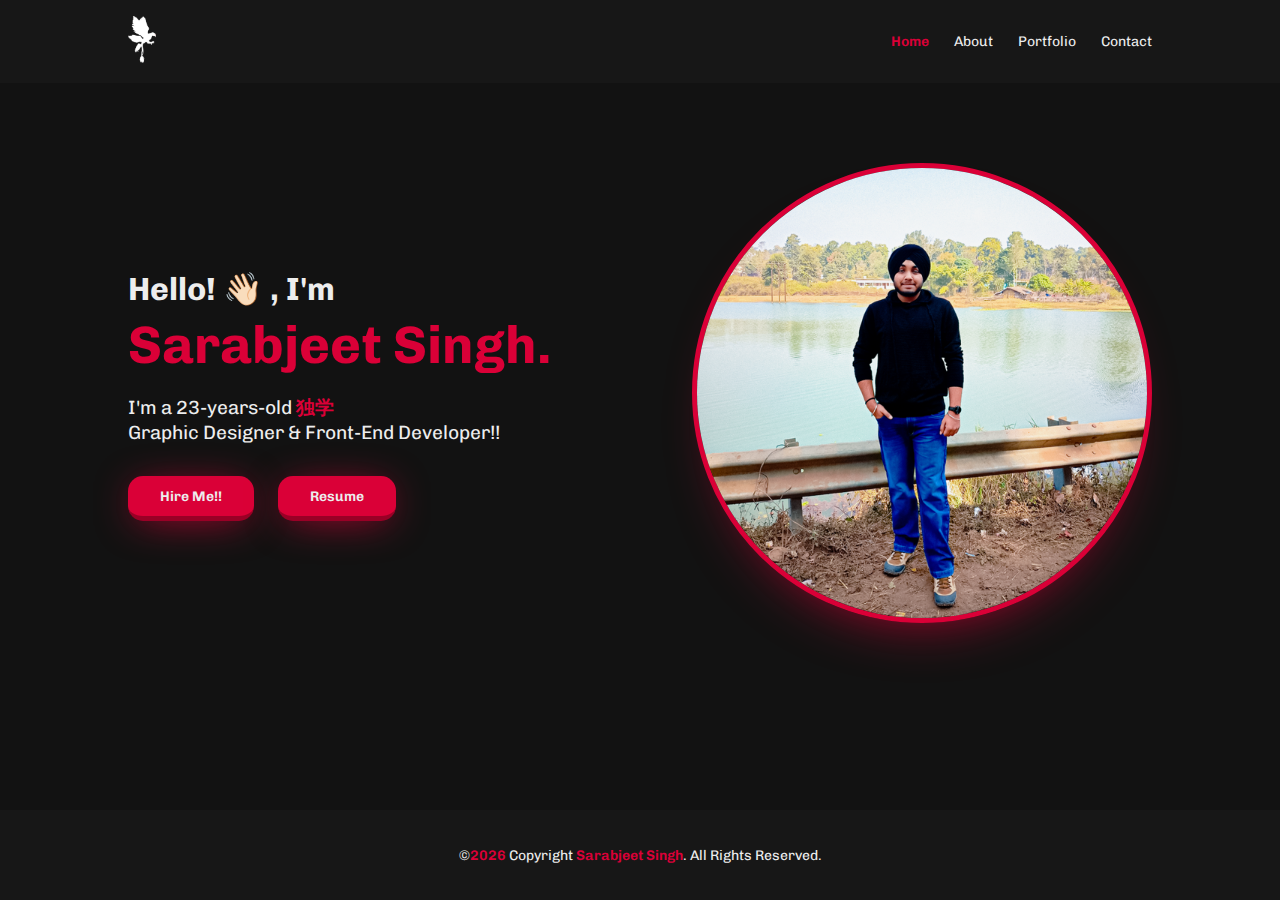
<file: index.html>
<!DOCTYPE html>
<html lang="en">

<head>
    <meta charset="utf-8" />
    <meta name="viewport" content="width=device-width, initial-scale=1" />
    <link href="https://cdn.jsdelivr.net/npm/bootstrap@5.2.0-beta1/dist/css/bootstrap.min.css" rel="stylesheet"
        integrity="sha384-0evHe/X+R7YkIZDRvuzKMRqM+OrBnVFBL6DOitfPri4tjfHxaWutUpFmBp4vmVor" crossorigin="anonymous" />

    <!-- Fontawesome Pro Link -->
    <link rel="stylesheet" href="https://site-assets.fontawesome.com/releases/v6.1.1/css/all.css" />
        <link rel="icon" type="image/x-icon" href="./images/favicon.ico">


    <!-- CSS Link -->
    <link rel="stylesheet" href="./css/style.css" />
    <link rel="stylesheet" href="./css/animation.css" />
    <title>Sarabjeet Portfolio</title>
</head>

<body>

        <!-- <div id="loader" class="preloader">
            <div class="ls-particles ls-part-1"></div>
            <div class="ls-particles ls-part-2"></div>
            <div class="ls-particles ls-part-3"></div>
            <div class="ls-particles ls-part-4"></div>
            <div class="ls-particles ls-part-5"></div>
            <div class="lightsaber ls-left ls-green"></div>
            <div class="lightsaber ls-right ls-red"></div>
        </div> -->
    <div id="after-loder-show" class="layout-wrapper-custom after-loder-show;" >
    <header class="header">
        <div class="nav_wrapper theme_container">
            <div class="item_left ">
                <div class="logo">
                    <a class="magic-hover magic-hover__square" href="./index.html">
                            <img src="./images/logo white.png" alt="" class="logo_size" />
                    </a>
                </div>
            </div>
            <div class="item_right">
                <div class="mobile_overlay"></div>
                <nav class="navigation_bar">
                    <ul>
                        <li><i class="fa-light fa-xmark close_menu"></i></li>
                        <li><a class="magic-hover magic-hover__square active" href="index.html" >Home</a></li>
                        <li><a class="magic-hover magic-hover__square" href="about.html">About</a></li>
                        <li><a class="magic-hover magic-hover__square" href="portfolio.html">Portfolio</a></li>
                        <li><a class="magic-hover magic-hover__square" href="contact.html">Contact</a></li>
                    </ul>
                    <div class="hamburger">
                        <span></span>
                        <span></span>
                        <span></span>
                    </div>
                </nav>
            </div>
        </div>
    </header>
    <main>
        <section class="main_content">
            <div class="portfolio_wrapper theme_container">
                <div class="portfolio_intro">
                    <p>Hello! <span class="shake d-inline-block">👋🏻</span> , I'm</p>
                    <p>Sarabjeet Singh.</p>
                    <p>
                        I'm a <span class="age"></span>-years-old <span>  独学 </span>
                    </p>
                    <p>Graphic Designer & Front-End Developer!!</p>

                    <div class="intro_buttons">
                        <a class="magic-hover magic-hover__square theme_button" href="mailto:sarabjeetcing@gmail.com" >Hire Me!! <i class="fa-duotone fa-user-tie"></i></a>
                        <a class="magic-hover magic-hover__square theme_button" href="./assets/Sarabjeet_Singh_cv.pdf" download="Sarabjeet_Singh_cv.pdf" >Resume <i
                                class="fa-duotone fa-folder-arrow-down"></i></a>
                    </div>
                </div>
                <div class="portfolio_image">
                    <img src="./images/portfolio_image.png" class="img-fluid" alt="" />
                </div>
            </div>
        </section>
    </main>
    <footer>
        <div class="footer theme_container">
            <p>
                &copy;<span class="year"></span> Copyright <span>Sarabjeet Singh</span>. All
                Rights Reserved.
            </p>
        </div>
    </footer>
</div>
    <script src="https://cdn.jsdelivr.net/npm/bootstrap@5.2.0-beta1/dist/js/bootstrap.bundle.min.js"
        integrity="sha384-pprn3073KE6tl6bjs2QrFaJGz5/SUsLqktiwsUTF55Jfv3qYSDhgCecCxMW52nD2"
        crossorigin="anonymous"></script>
        <script type="text/javascript" src="https://res.cloudinary.com/veseylab/raw/upload/v1636192990/magicmouse/magic_mouse-1.2.1.cdn.min.js"></script>
    <script src="https://code.jquery.com/jquery-3.6.0.min.js"
        integrity="sha256-/xUj+3OJU5yExlq6GSYGSHk7tPXikynS7ogEvDej/m4=" crossorigin="anonymous"></script>

    <script src="./js/mail.js"></script>
    <script src="./js/script.js"></script>
</body>

</html>
</file>
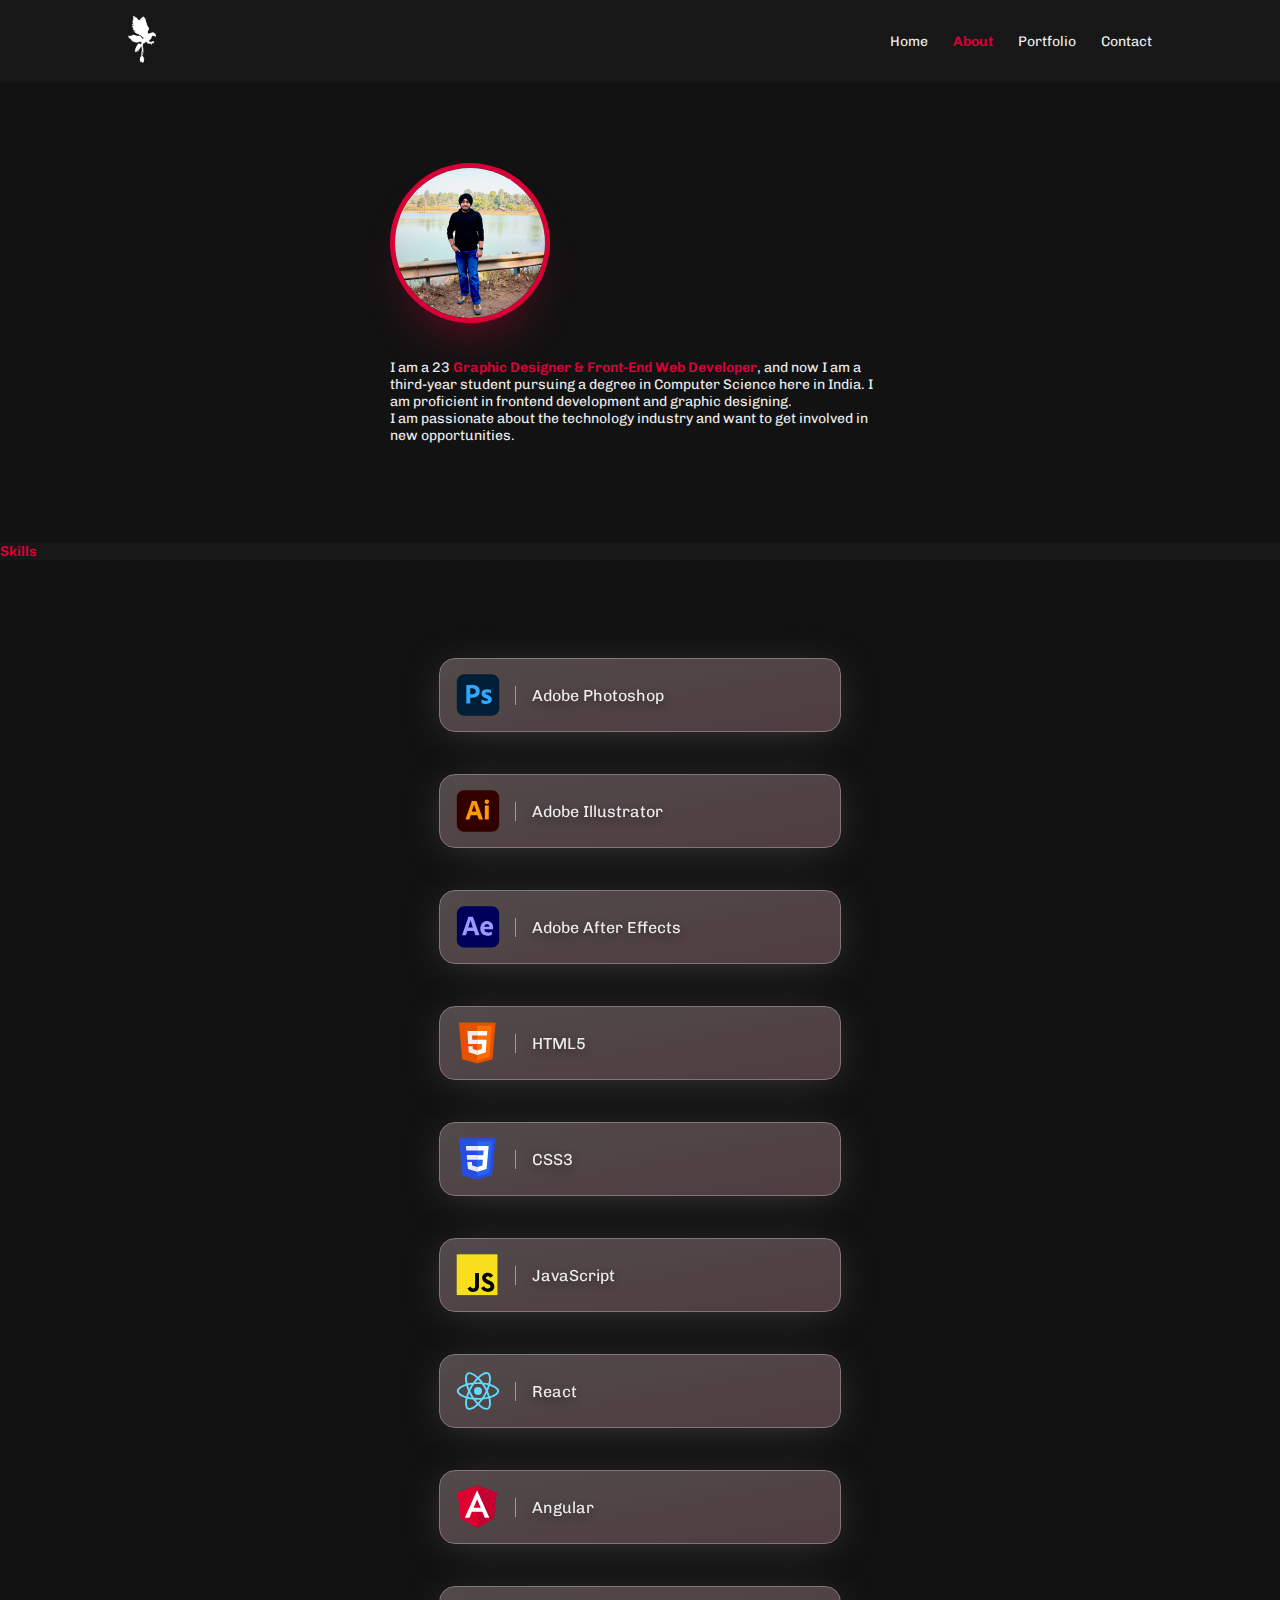
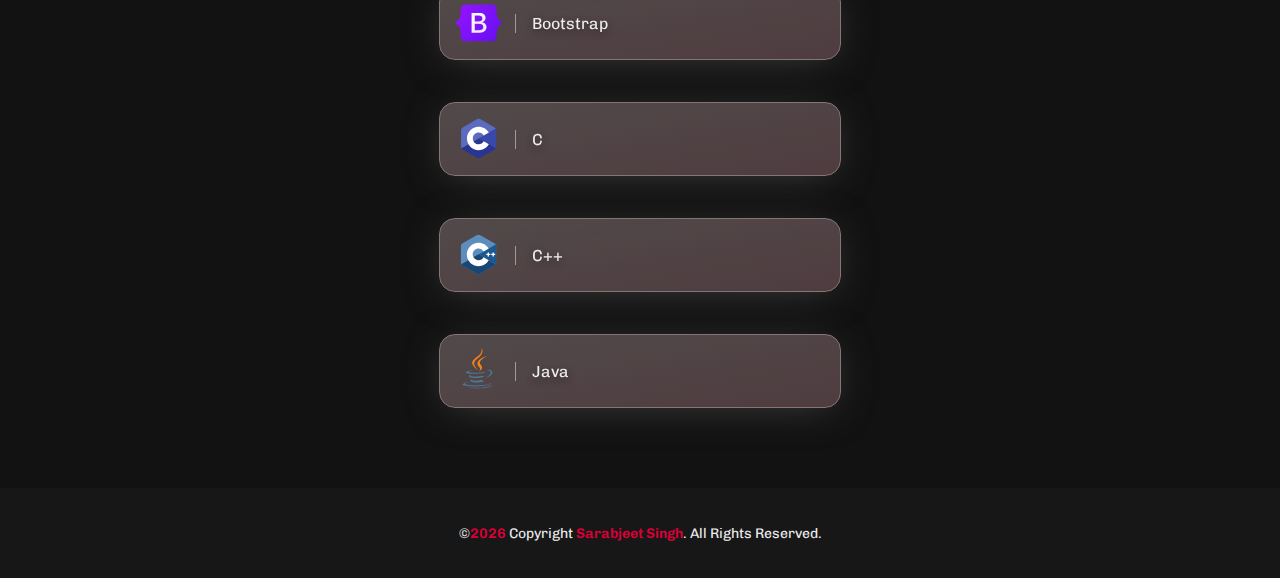
<file: about.html>
<!DOCTYPE html>
<html lang="en">

<head>
    <meta charset="utf-8" />
    <meta name="viewport" content="width=device-width, initial-scale=1" />
    <link href="https://cdn.jsdelivr.net/npm/bootstrap@5.2.0-beta1/dist/css/bootstrap.min.css" rel="stylesheet"
        integrity="sha384-0evHe/X+R7YkIZDRvuzKMRqM+OrBnVFBL6DOitfPri4tjfHxaWutUpFmBp4vmVor" crossorigin="anonymous" />

    <!-- Fontawesome Pro Link -->
    <link rel="stylesheet" href="https://site-assets.fontawesome.com/releases/v6.1.1/css/all.css" />
    <link rel="icon" type="image/x-icon" href="./images/favicon.ico" />

    <!-- CSS Link -->
    <link rel="stylesheet" href="./css/style.css" />
    <link rel="stylesheet" href="./css/animation.css" />
    <title>Sarabjeet Portfolio</title>
</head>

<body>
    <div class="layout-wrapper-custom">
        <header class="header">
            <div class="nav_wrapper theme_container">
                <div class="item_left sml_hide">
                    <div class="logo">
                        <a class="magic-hover magic-hover__square" href="./index.html ">
                            <img src="./images/logo white.png" alt="" class="logo_size" />
                        </a>
                    </div>
                </div>
                <div class="item_right">
                    <div class="mobile_overlay"></div>
                    <nav class="navigation_bar">
                        <ul>
                            <li><i class="fa-light fa-xmark close_menu"></i></li>
                            <li>
                                <a class="magic-hover magic-hover__square" href="index.html">Home</a>
                            </li>
                            <li>
                                <a class="magic-hover magic-hover__square active" href="about.html">About</a>
                            </li>
                            <li>
                                <a class="magic-hover magic-hover__square" href="portfolio.html">Portfolio</a>
                            </li>
                            <li>
                                <a class="magic-hover magic-hover__square" href="contact.html">Contact</a>
                            </li>
                        </ul>
                        <div class="hamburger">
                            <span></span>
                            <span></span>
                            <span></span>
                        </div>
                    </nav>
                </div>
            </div>
        </header>
        <main>
            <section class="main_content">
                <div class="about_wrapper theme_container">
                    <div class="about_content text-center">
                        <div class="about_image">
                            <img src="./images/portfolio_image.png" class="img-fluid" alt="" />
                        </div>
                        <div class="about_text">
                            <p>
                                I am a <span class="age"></span>
                                <span class="text_highlight">Graphic Designer & Front-End Web Developer</span>, and now
                                I am a third-year student pursuing a degree in
                                Computer Science here in India. I am proficient in frontend
                                development and graphic designing.
                            </p>
                            <p class="mt-2">
                                I am passionate about the technology industry and want to get
                                involved in new opportunities.
                            </p>
                        </div>
                    </div>
                </div>
            </section>
            <div class="skill-heading text-center p-3">
                <h4 class="text_highlight">Skills</h4>
            </div>
            <section class="main_content">
                <div class="about_wrapper theme_container skill-icon-set">
                    <div class="skills-main-div hover-move-js  " data-tilt data-tilt-glare data-tilt-max-glare="0.4" data-tilt-reverse="true" data-tilt-scale="1.1">
                        <div class="skill-div-inr">
                            <img src="./images/logo/adobe-photoshop-logo.svg" alt="" class="skill-pic" />
                        </div>
                        <div>
                            <p class="skill-text">Adobe Photoshop</p>
                        </div>
                    </div>
                    <div class="skills-main-div hover-move-js  " data-tilt data-tilt-glare data-tilt-max-glare="0.4" data-tilt-reverse="true" data-tilt-scale="1.1">
                        <div class="skill-div-inr">
                            <img src="./images/logo/adobe-illustrator-icon.svg" alt="" class="skill-pic" />
                        </div>
                        <div>
                            <p class="skill-text">Adobe Illustrator</p>
                        </div>
                    </div>
                    <div class="skills-main-div hover-move-js  " data-tilt data-tilt-glare data-tilt-max-glare="0.4" data-tilt-reverse="true" data-tilt-scale="1.1">
                        <div class="skill-div-inr">
                            <img src="./images/logo/adobe-after-effects-logo.svg" alt="" class="skill-pic" />
                        </div>
                        <div>
                            <p class="skill-text">Adobe After Effects</p>
                        </div>
                    </div>
                    <div class="skills-main-div hover-move-js  " data-tilt data-tilt-glare data-tilt-max-glare="0.4" data-tilt-reverse="true" data-tilt-scale="1.1">
                        <div class="skill-div-inr">
                            <img src="./images/logo/html-five.svg" alt="" class="skill-pic" />
                        </div>
                        <div>
                            <p class="skill-text">HTML5</p>
                        </div>
                    </div>
                    <div class="skills-main-div hover-move-js  " data-tilt data-tilt-glare data-tilt-max-glare="0.4" data-tilt-reverse="true" data-tilt-scale="1.1">
                        <div class="skill-div-inr">
                            <img src="./images/logo/css-three-logo.svg" alt="" class="skill-pic" />
                        </div>
                        <div>
                            <p class="skill-text">CSS3</p>
                        </div>
                    </div>
                    <div class="skills-main-div hover-move-js  " data-tilt data-tilt-glare data-tilt-max-glare="0.4" data-tilt-reverse="true" data-tilt-scale="1.1">
                        <div class="skill-div-inr">
                            <img src="./images/logo/javascript-logo.svg" alt="" class="skill-pic" />
                        </div>
                        <div>
                            <p class="skill-text">JavaScript</p>
                        </div>
                    </div>
                    <div class="skills-main-div hover-move-js  " data-tilt data-tilt-glare data-tilt-max-glare="0.4" data-tilt-reverse="true" data-tilt-scale="1.1">
                        <div class="skill-div-inr">
                            <img src="./images/logo/react-logo.svg" alt="" class="skill-pic" />
                        </div>
                        <div>
                            <p class="skill-text">React</p>
                        </div>
                    </div>
                    <div class="skills-main-div hover-move-js  " data-tilt data-tilt-glare data-tilt-max-glare="0.4" data-tilt-reverse="true" data-tilt-scale="1.1">
                        <div class="skill-div-inr">
                            <img src="./images/logo/angular-logo.svg" alt="" class="skill-pic" />
                        </div>
                        <div>
                            <p class="skill-text">Angular</p>
                        </div>
                    </div>
                    <div class="skills-main-div hover-move-js  " data-tilt data-tilt-glare data-tilt-max-glare="0.4" data-tilt-reverse="true" data-tilt-scale="1.1">
                        <div class="skill-div-inr">
                            <img src="./images/logo/bootstrap_logo.svg" alt="" class="skill-pic" />
                        </div>
                        <div>
                            <p class="skill-text">Bootstrap</p>
                        </div>
                    </div>
                    <div class="skills-main-div hover-move-js  " data-tilt data-tilt-glare data-tilt-max-glare="0.4" data-tilt-reverse="true" data-tilt-scale="1.1">
                        <div class="skill-div-inr">
                            <img src="./images/logo/c-logo.svg" alt="" class="skill-pic" />
                        </div>
                        <div>
                            <p class="skill-text">C</p>
                        </div>
                    </div>
                    <div class="skills-main-div hover-move-js  " data-tilt data-tilt-glare data-tilt-max-glare="0.4" data-tilt-reverse="true" data-tilt-scale="1.1">
                        <div class="skill-div-inr">
                            <img src="./images/logo/cpp.svg" alt="" class="skill-pic" />
                        </div>
                        <div>
                            <p class="skill-text">C++</p>
                        </div>
                    </div>
                    <div class="skills-main-div hover-move-js  " data-tilt data-tilt-glare data-tilt-max-glare="0.4" data-tilt-reverse="true" data-tilt-scale="1.1">
                        <div class="skill-div-inr">
                            <img src="./images/logo/java-logo.svg" alt="" class="skill-pic" />
                        </div>
                        <div>
                            <p class="skill-text">Java</p>
                        </div>
                    </div>
                    
                </div>
            </section>
        </main>
        <footer>
            <div class="footer theme_container">
                <p>
                    &copy;<span class="year"></span> Copyright
                    <span>Sarabjeet Singh</span>. All Rights Reserved.
                </p>
            </div>
        </footer>
    </div>

    <script src="https://cdn.jsdelivr.net/npm/bootstrap@5.2.0-beta1/dist/js/bootstrap.bundle.min.js"
        integrity="sha384-pprn3073KE6tl6bjs2QrFaJGz5/SUsLqktiwsUTF55Jfv3qYSDhgCecCxMW52nD2"
        crossorigin="anonymous"></script>
    <script type="text/javascript"
        src="https://res.cloudinary.com/veseylab/raw/upload/v1636192990/magicmouse/magic_mouse-1.2.1.cdn.min.js"></script>
    <script src="https://code.jquery.com/jquery-3.6.0.min.js"
        integrity="sha256-/xUj+3OJU5yExlq6GSYGSHk7tPXikynS7ogEvDej/m4=" crossorigin="anonymous"></script>

    <script src="./js/mail.js"></script>
    <script src="./js/script.js"></script>
    <script src="./js/hover-move.js"></script>
</body>

</html>
</file>
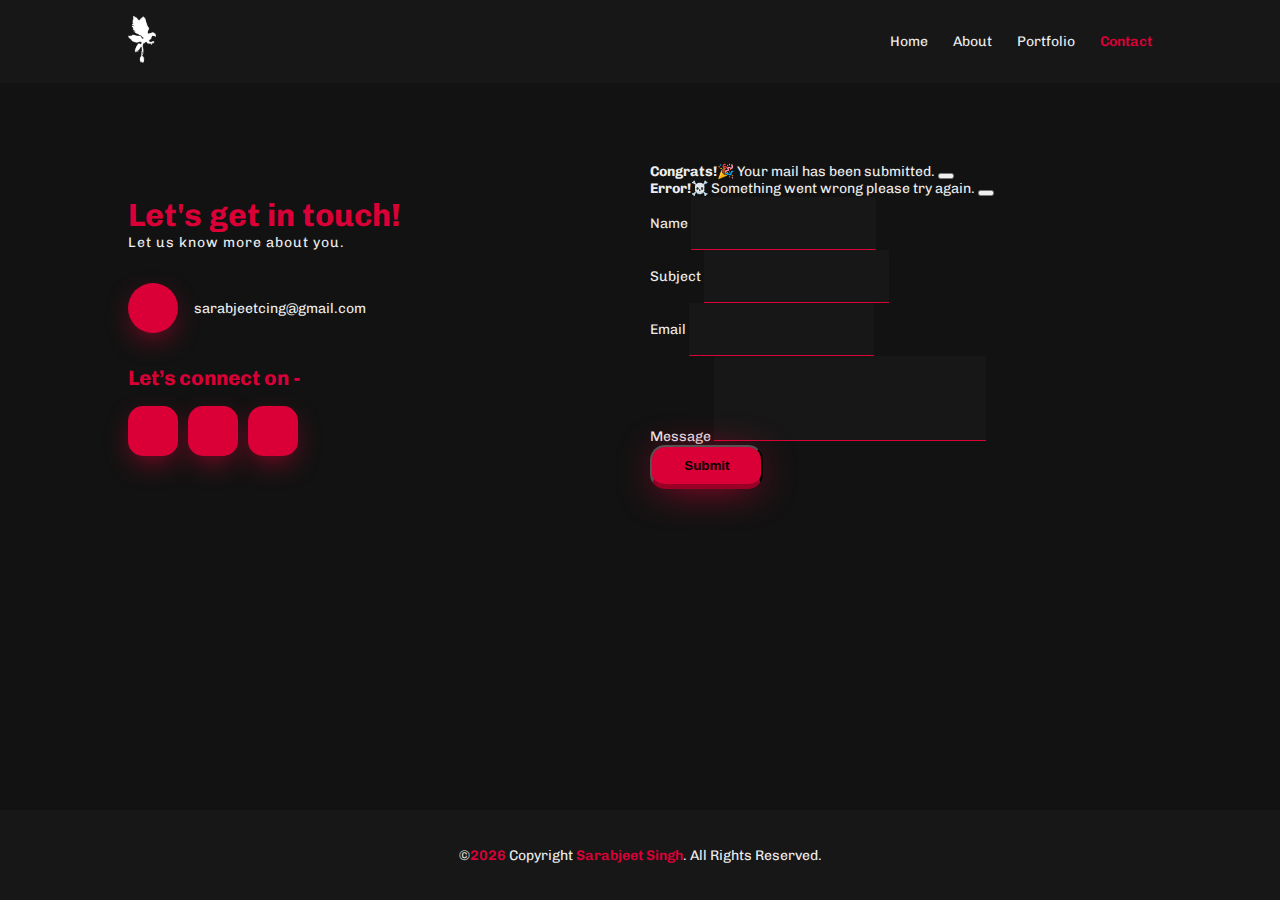
<file: contact.html>
<!doctype html>
<html lang="en">
  <head>
    <meta charset="utf-8">
    <meta name="viewport" content="width=device-width, initial-scale=1">
    <link href="https://cdn.jsdelivr.net/npm/bootstrap@5.2.0-beta1/dist/css/bootstrap.min.css" rel="stylesheet" integrity="sha384-0evHe/X+R7YkIZDRvuzKMRqM+OrBnVFBL6DOitfPri4tjfHxaWutUpFmBp4vmVor" crossorigin="anonymous">

    <!-- Fontawesome Pro Link -->
    <link rel="stylesheet" href="https://site-assets.fontawesome.com/releases/v6.1.1/css/all.css">
    <link rel="icon" type="image/x-icon" href="./images/favicon.ico">


    <!-- CSS Link -->
    <link rel="stylesheet" href="./css/style.css">
    <link rel="stylesheet" href="./css/animation.css">
    <title>Sarabjeet Portfolio</title>
  </head>
  <body>

    <div class="layout-wrapper-custom">
    <header class="header">
        <div class="nav_wrapper theme_container">
            <div class="item_left sml_hide">
                <div class="logo">
                    <a class="magic-hover magic-hover__square" href="/">
                        <img src="./images/logo white.png" alt="" class="logo_size" />
                  </a>
                </div>
            </div>
            <div class="item_right">
                <div class="mobile_overlay"></div>
                <nav class="navigation_bar">
                    <ul>
                        <li><i class="fa-light fa-xmark close_menu"></i></li>
                        <li><a class="magic-hover magic-hover__square" href="index.html">Home</a></li>
                        <li><a class="magic-hover magic-hover__square" href="about.html">About</a></li>
                        <li><a class="magic-hover magic-hover__square" href="portfolio.html">Portfolio</a></li>
                        <li><a class="magic-hover magic-hover__square active" href="contact.html active" >Contact</a></li>
                    </ul>
                    <div class="hamburger">
                        <span></span>
                        <span></span>
                        <span></span>
                    </div>
                </nav>
            </div>
        </div>
    </header>
    <main>
        <section class="main_content">
            <div class="contact_wrapper theme_container">
                <div class="contact_info">
                    <p class="">Let's get in touch!</p>
                    <p class="">Let us know more about you.</p>
                    <div class="contact_list">
                        <div class="contact_icon">
                            <i class="fa-duotone fa-envelope"></i>
                        </div>
                        <div class="contact_data">
                            <a class="magic-hover magic-hover__square" href="mailto:sarabjeetcing@gmail.com">sarabjeetcing@gmail.com</a>
                        </div>
                    </div>
                   
                    <div class="socials">
                        <p class="text-white"> Let’s connect on -</p>
                        <ul>
                            <li>
                                <a class="magic-hover magic-hover__square" href="https://twitter.com/WarClouser" target="_blank"><i class="fa-brands fa-twitter "></i></a>
                            </li>
                            <li>
                                <a class="magic-hover magic-hover__square" href="https://www.instagram.com/warclouser/ " target="_blank"><i class="fa-brands fa-instagram"></i></a>
                            </li>
                            <li>
                                <a class="magic-hover magic-hover__square" href="https://www.linkedin.com/in/sarabjeet-singh-6390b9223" target="_blank"><i class="fa-brands fa-linkedin-in"></i></a>
                            </li>
                        </ul>
                    </div>
                </div>
                <div class="form_content">
                    <!-- <p class="text-center">Just say Hello!!<span class="shake d-inline-block">👋🏻</span></p> -->
                    <div class="alert alert-success alert-dismissible fade d-none mailSent" role="alert">
                        <strong>Congrats!🎉</strong> Your mail has been submitted.
                        <button type="button" class="btn-close" data-bs-dismiss="alert" aria-label="Close"></button>
                      </div>
                    <div class="alert alert-alert alert-dismissible fade d-none mailErr" role="alert">
                        <strong>Error!☠️</strong> Something went wrong please try again.
                        <button type="button" class="btn-close" data-bs-dismiss="alert" aria-label="Close"></button>
                      </div>
                    <form action="" onsubmit="sendEmail(); reset(); return false;" method="post">
                        <div class="row">
                            <div class="col-lg-6">
                                <label for="name" class="form-label">Name</label>
                                <input type="text" id="name" name="name" class="form-control">
                            </div>
                            <div class="col-lg-6">
                                <label for="subject" class="form-label">Subject</label>
                                <input type="text" id="subject" name="subject" class="form-control">
                            </div>
                        </div>
                        <div class="row mt-3">
                            <div class="col-lg-12">
                                <label for="email" class="form-label">Email</label>
                                <input type="email" id="email" name="email" class="form-control">
                            </div>
                        </div>
                        <div class="row mt-3">
                            <div class="col-lg-12">
                                <label for="message" class="form-label">Message</label>
                                <textarea name="message" id="message" cols="30" rows="5
                                " class="form-control"></textarea>
                            </div>
                        </div>
                        <input type="submit" name="submit" value="Submit" class="mt-3 theme_button border-0 text-white">
                    </form>
                </div>
            </div>
        </section>
    </main>
    <footer>
        <div class="footer theme_container">
            <p>&copy;<span class="year"></span> Copyright <span>Sarabjeet Singh</span>. All Rights Reserved.</p>
        </div>
    </footer>
</div>

    <script src="https://cdn.jsdelivr.net/npm/bootstrap@5.2.0-beta1/dist/js/bootstrap.bundle.min.js"
        integrity="sha384-pprn3073KE6tl6bjs2QrFaJGz5/SUsLqktiwsUTF55Jfv3qYSDhgCecCxMW52nD2"
        crossorigin="anonymous"></script>
        <script type="text/javascript" src="https://res.cloudinary.com/veseylab/raw/upload/v1636192990/magicmouse/magic_mouse-1.2.1.cdn.min.js"></script>
    <script src="https://code.jquery.com/jquery-3.6.0.min.js"
        integrity="sha256-/xUj+3OJU5yExlq6GSYGSHk7tPXikynS7ogEvDej/m4=" crossorigin="anonymous"></script>

    <script src="./js/mail.js"></script>
    <script src="./js/script.js"></script>
  </body>
</html>
</file>
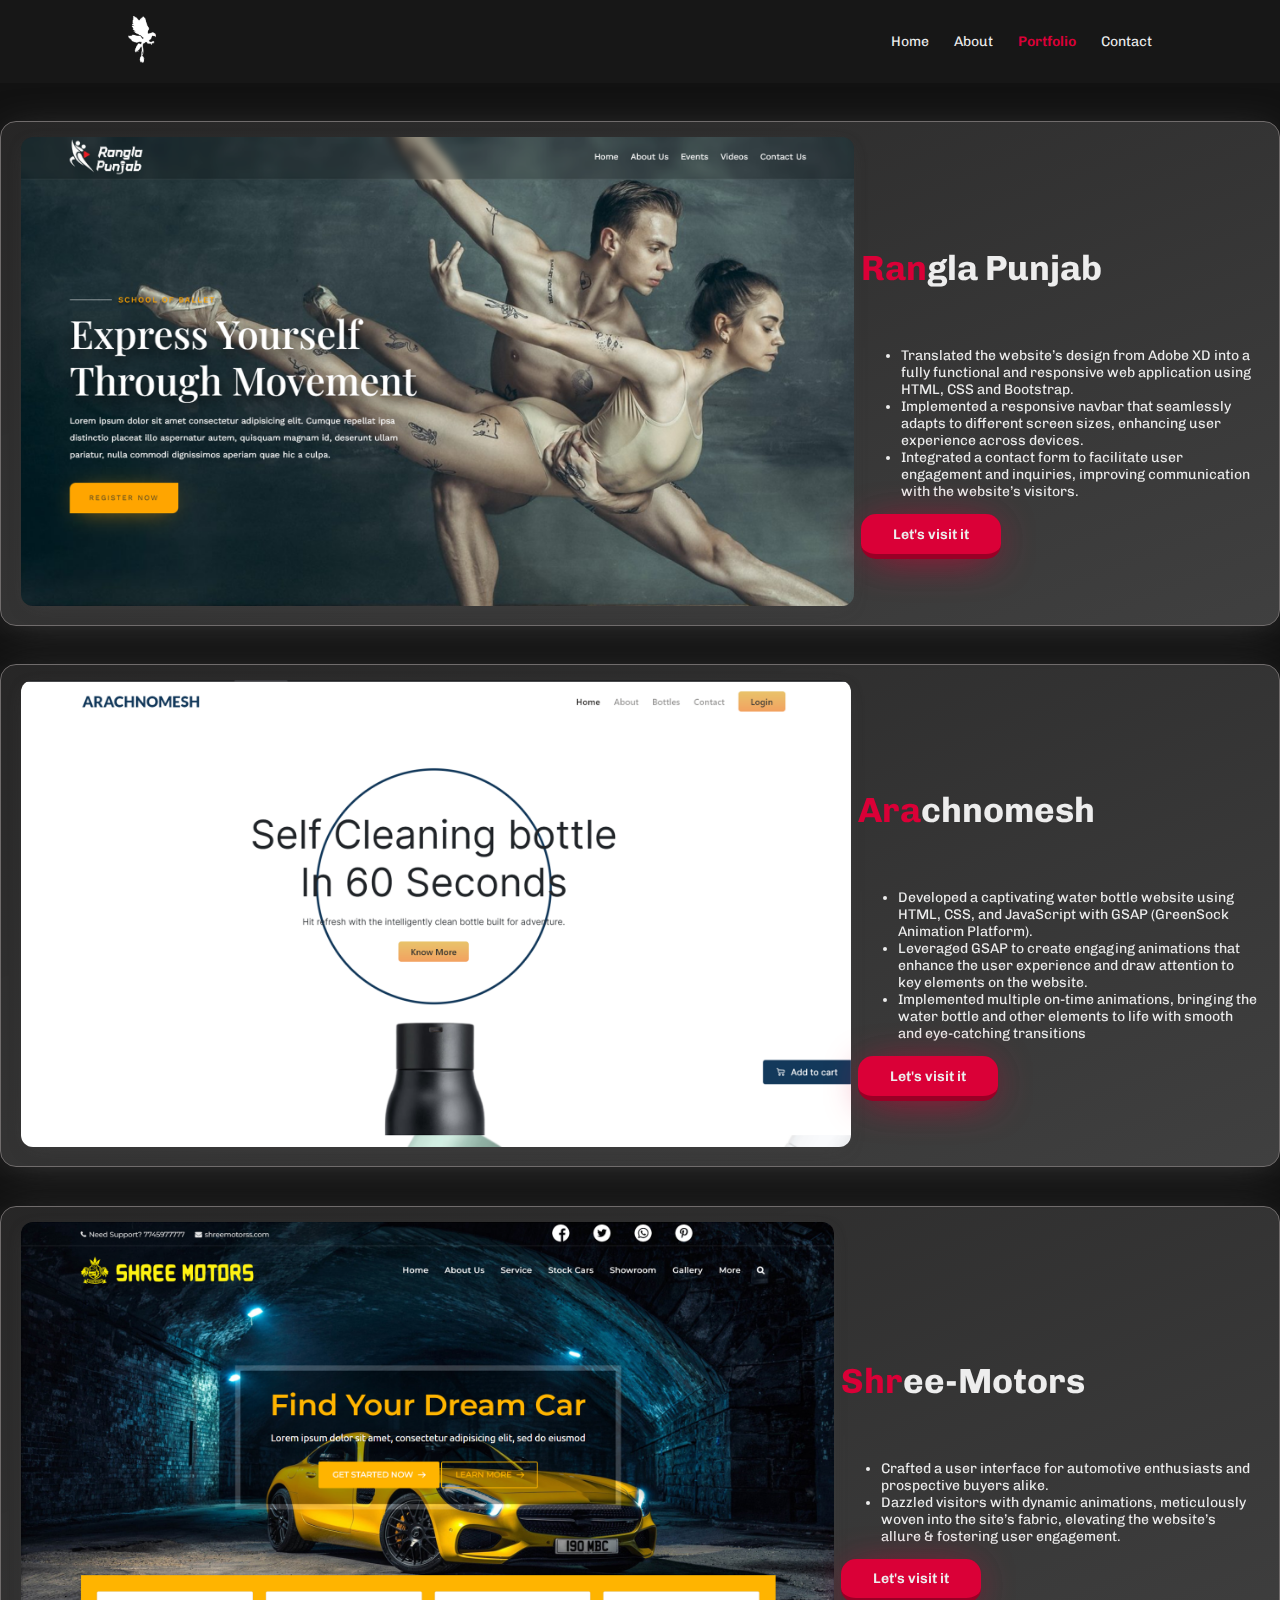
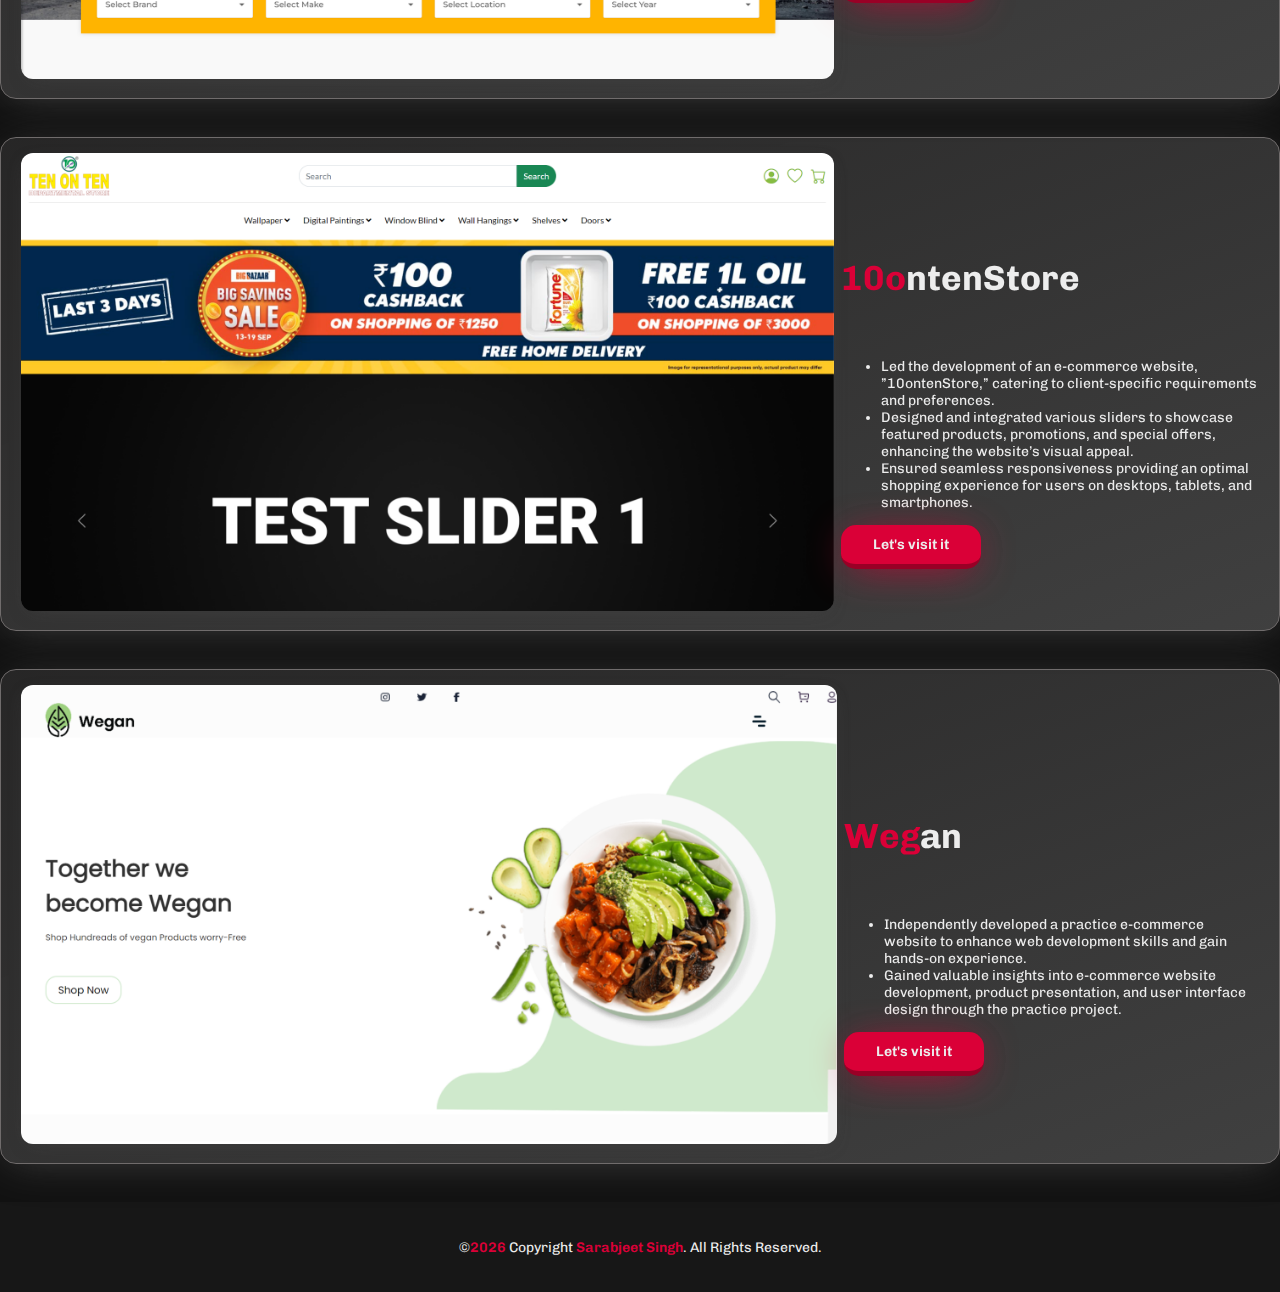
<file: portfolio.html>
<!DOCTYPE html>
<html lang="en">

<head>
    <meta charset="utf-8" />
    <meta name="viewport" content="width=device-width, initial-scale=1" />
    <link href="https://cdn.jsdelivr.net/npm/bootstrap@5.2.0-beta1/dist/css/bootstrap.min.css" rel="stylesheet"
        integrity="sha384-0evHe/X+R7YkIZDRvuzKMRqM+OrBnVFBL6DOitfPri4tjfHxaWutUpFmBp4vmVor" crossorigin="anonymous" />

    <!-- Fontawesome Pro Link -->
    <link rel="stylesheet" href="https://site-assets.fontawesome.com/releases/v6.1.1/css/all.css" />
        <link rel="icon" type="image/x-icon" href="./images/favicon.ico">


    <!-- CSS Link -->
    <link rel="stylesheet" href="./css/style.css" />
    <link rel="stylesheet" href="./css/animation.css" />
    <title>Sarabjeet Portfolio</title>
</head>

<body>

    <div class="layout-wrapper-custom">
        <header class="header">
            <div class="nav_wrapper theme_container">
                <div class="item_left sml_hide">
                    <div class="logo">
                        <a class="magic-hover magic-hover__square" href="./index.html">
                            <img src="./images/logo white.png" alt="" class="logo_size" />
                        </a>
                    </div>
                </div>
                <div class="item_right">
                    <div class="mobile_overlay"></div>
                    <nav class="navigation_bar">
                        <ul>
                            <li><i class="fa-light fa-xmark close_menu"></i></li>
                            <li><a class="magic-hover magic-hover__square" href="index.html">Home</a></li>
                            <li><a class="magic-hover magic-hover__square" href="about.html">About</a></li>
                            <li><a class="magic-hover magic-hover__square active" href="portfolio.html">Portfolio</a>
                            </li>
                            <li><a class="magic-hover magic-hover__square" href="contact.html">Contact</a></li>
                        </ul>
                        <div class="hamburger">
                            <span></span>
                            <span></span>
                            <span></span>
                        </div>
                    </nav>
                </div>
            </div>
        </header>
        <main>
            <div class=" container space mb-md-0 mb-4">
                <div class="row work-main-div">
                    <div class="col-md-4">
                        
                        <!-- <video   class="port-vid vid  video-zoom" id="vidd" src="./video/Rangla_Punjab.mp4" loop muted></video> -->
                        <img src="./images/portfolio/RP_img.png" alt="" class="img-set " id="vidd">
                        <!-- <script>
                            addEventListener("mouseover", (event) => {
                                var element = document.getElementById("vidd");
   element.classList.toggle("vid-hide");
                            });
                           
                        </script> -->
                    </div>
                    <div class="col-md-7">
                        <h5 class="work-head"><span class="color-red">Ran</span>gla Punjab</h5>
                        <ul>
                            <li>
                                <p>Translated the website’s design from Adobe XD into a fully functional and responsive
                                    web application using HTML, CSS and Bootstrap.</p>
                            </li>
                            <li>
                                <p>Implemented a responsive navbar that seamlessly adapts to different screen sizes,
                                    enhancing user experience across devices.
                                </p>
                            </li>
                            <li>
                                <p>Integrated a contact form to facilitate user engagement and inquiries, improving
                                    communication with the website’s visitors.</p>
                            </li>
                            
                        </ul>
                        <a class="magic-hover magic-hover__square theme_button" href="https://happynamikaze.github.io/dance_theme_main/" target="_blank" >Let's visit it <i class="fa-duotone fa-arrow-up-right-from-square fa-fw"></i></a>
                    </div>
                    
                </div>
            </div>
           
            <div class=" container space mb-md-0 mb-4">
                <div class="row work-main-div">
                    <div class="col-md-4">
                        
                        <!-- <video   class="port-vid vid  video-zoom" id="vidd" src="./video/Rangla_Punjab.mp4" loop muted></video> -->
                        <img src="./images/portfolio/ARA_img.png" alt="" class="img-set " id="vidd">
                        <!-- <script>
                            addEventListener("mouseover", (event) => {
                                var element = document.getElementById("vidd");
   element.classList.toggle("vid-hide");
                            });
                           
                        </script> -->
                    </div>
                    <div class="col-md-7">
                        <h5 class="work-head"><span class="color-red">Ara</span>chnomesh</h5>
                        <ul>
                            <li>
                                <p>Developed a captivating water bottle website using HTML, CSS, and JavaScript with GSAP (GreenSock Animation Platform).</p>
                            </li>
                            <li>
                                <p>Leveraged GSAP to create engaging animations that enhance the user experience and draw attention to key elements on the website.

                                </p>
                            </li>
                            <li>
                                <p>Implemented multiple on‑time animations, bringing the water bottle and other elements to life with smooth and eye‑catching transitions</p>
                            </li>
                            
                        </ul>
                        <a class="magic-hover magic-hover__square theme_button" href="https://happynamikaze.github.io/intern-p/" target="_blank" >Let's visit it <i class="fa-duotone fa-arrow-up-right-from-square fa-fw"></i></a>
                    </div>
                    
                </div>
            </div>
            <div class=" container space mb-md-0 mb-4">
                <div class="row work-main-div">
                    <div class="col-md-4">
                        
                        <!-- <video   class="port-vid vid  video-zoom" id="vidd" src="./video/Rangla_Punjab.mp4" loop muted></video> -->
                        <img src="./images/portfolio/SHR_img copy.png" alt="" class="img-set " id="vidd">
                        <!-- <script>
                            addEventListener("mouseover", (event) => {
                                var element = document.getElementById("vidd");
   element.classList.toggle("vid-hide");
                            });
                           
                        </script> -->
                    </div>
                    <div class="col-md-7">
                        <h5 class="work-head"><span class="color-red">Shr</span>ee‑Motors</h5>
                        <ul>
                            <li>
                                <p>Crafted a user interface for automotive enthusiasts and prospective buyers alike.</p>
                            </li>
                            <li>
                                <p>Dazzled visitors with dynamic animations, meticulously woven into the site’s fabric, elevating the website’s allure & fostering user engagement.

                                </p>
                            </li>
                            <!-- <li>
                                <p>Implemented multiple on‑time animations, bringing the water bottle and other elements to life with smooth and eye‑catching transitions</p>
                            </li> -->
                            
                        </ul>
                        <a class="magic-hover magic-hover__square theme_button" href="https://happynamikaze.github.io/Shree-Motors/" target="_blank" >Let's visit it <i class="fa-duotone fa-arrow-up-right-from-square fa-fw"></i></a>
                    </div>
                    
                </div>
            </div>
            <div class=" container space mb-md-0 mb-4">
                <div class="row work-main-div">
                    <div class="col-md-4">
                        
                        <!-- <video   class="port-vid vid  video-zoom" id="vidd" src="./video/Rangla_Punjab.mp4" loop muted></video> -->
                        <img src="./images/portfolio/10_img.png" alt="" class="img-set " id="vidd">
                        <!-- <script>
                            addEventListener("mouseover", (event) => {
                                var element = document.getElementById("vidd");
   element.classList.toggle("vid-hide");
                            });
                           
                        </script> -->
                    </div>
                    <div class="col-md-7">
                        <h5 class="work-head"><span class="color-red">10o</span>ntenStore</h5>
                        <ul>
                            <li>
                                <p>Led the development of an e‑commerce website, ”10ontenStore,” catering to client‑specific requirements and preferences.</p>
                            </li>
                            <li>
                                <p>Designed and integrated various sliders to showcase featured products, promotions, and special offers, enhancing the website’s visual appeal.
                                </p>
                            </li>
                            <li>
                                <p>Ensured seamless responsiveness providing an optimal shopping experience for users on desktops, tablets, and smartphones.</p>
                            </li>
                            
                        </ul>
                        <a class="magic-hover magic-hover__square theme_button" href="https://happynamikaze.github.io/10ontenStore/" target="_blank" >Let's visit it <i class="fa-duotone fa-arrow-up-right-from-square fa-fw"></i></a>
                    </div>
                    
                </div>
            </div>
            <div class=" container space mb-md-0 mb-4">
                <div class="row work-main-div">
                    <div class="col-md-4">
                        
                        <!-- <video   class="port-vid vid  video-zoom" id="vidd" src="./video/Rangla_Punjab.mp4" loop muted></video> -->
                        <img src="./images/portfolio/weg_img.png" alt="" class="img-set " id="vidd">
                        <!-- <script>
                            addEventListener("mouseover", (event) => {
                                var element = document.getElementById("vidd");
   element.classList.toggle("vid-hide");
                            });
                           
                        </script> -->
                    </div>
                    <div class="col-md-7">
                        <h5 class="work-head"><span class="color-red">Weg</span>an</h5>
                        <ul>
                            <li>
                                <p>Independently developed a practice e‑commerce website to enhance web development skills and gain hands‑on experience.</p>
                            </li>
                            <li>
                                <p>Gained valuable insights into e‑commerce website development, product presentation, and user interface design through the practice project.
                                </p>
                            </li>
                            <!-- <li>
                                <p>Implemented multiple on‑time animations, bringing the water bottle and other elements to life with smooth and eye‑catching transitions</p>
                            </li> -->
                            
                        </ul>
                        <a class="magic-hover magic-hover__square theme_button" href="https://happynamikaze.github.io/Wegan/" target="_blank" >Let's visit it <i class="fa-duotone fa-arrow-up-right-from-square fa-fw"></i></a>
                    </div>
                    
                </div>
            </div>
        </main>
        
   
    <footer>
        <div class="footer theme_container">
            <p>
                &copy;<span class="year"></span> Copyright <span>Sarabjeet Singh</span>. All
                Rights Reserved.
            </p>
        </div>
    </footer>
</div>
    <script src="https://cdn.jsdelivr.net/npm/bootstrap@5.2.0-beta1/dist/js/bootstrap.bundle.min.js"
        integrity="sha384-pprn3073KE6tl6bjs2QrFaJGz5/SUsLqktiwsUTF55Jfv3qYSDhgCecCxMW52nD2"
        crossorigin="anonymous"></script>
        <script type="text/javascript" src="https://res.cloudinary.com/veseylab/raw/upload/v1636192990/magicmouse/magic_mouse-1.2.1.cdn.min.js"></script>
    <script src="https://code.jquery.com/jquery-3.6.0.min.js"
        integrity="sha256-/xUj+3OJU5yExlq6GSYGSHk7tPXikynS7ogEvDej/m4=" crossorigin="anonymous"></script>

    <script src="./js/mail.js"></script>
    <script src="./js/script.js"></script>
</body>

</html>
</file>
<file: css/style.css>
/* google font roboto mono */
@import url('https://fonts.googleapis.com/css2?family=Roboto+Mono:ital,wght@0,100;0,200;0,300;0,400;0,500;0,600;0,700;1,100;1,200;1,300;1,400;1,600;1,700&display=swap');

/* google font montserrat */
@import url('https://fonts.googleapis.com/css2?family=Montserrat:ital,wght@0,100;0,200;0,300;0,400;0,500;0,600;0,700;0,800;0,900;1,100;1,200;1,300;1,400;1,500;1,600;1,700;1,800;1,900&display=swap');

/* google font chivo */
@import url('https://fonts.googleapis.com/css2?family=Chivo:ital,wght@0,300;0,400;0,700;0,900;1,300;1,400;1,700;1,900&display=swap');

:root {
    --theme-black: #171717;
    --theme-dark: #121212;
    --theme-gray: #444444;
    --theme-red: #DA0037;
    --theme-red-dark: #990026;
    --theme-btn: linear-gradient(to bottom right, rgba(239, 213, 213, 0.289), rgba(254, 182, 196, 0.26));
    --theme-btn-big: linear-gradient(to bottom right, rgb(92 90 90 / 29%), rgb(196 196 196 / 26%));
    --theme-border: #847676;
    --theme-border-big: #706c6c;
    --theme-purple: #882ED8;
    --theme-purple-dark: #53158b;
    --theme-white: #EDEDED;
    --font-roboto-mono: 'Roboto Mono', monospace;
    --font-mont: 'Montserrat', sans-serif;
    --font-chivo: 'Chivo', sans-serif;
}


  
/* *,
*::after,
*::before {
    margin: 0;
    padding: 0;
    box-sizing: border-box;
    transition: all 0.3s ease;
} */

html,
body {
    margin: 0;
    padding: 0;
    height: 100%;
}

body {
    /* height: 100vh; */
    font-size: 14px;
    /* font-family: var(--font-roboto-mono); */
    /* font-family: var(--font-mont); */
    font-family: var(--font-chivo);
    color: var(--theme-white);
    background-color: var(--theme-dark);
    /* overflow: hidden; */
}
/* pre loader start  */
.preloader{
    position: fixed;
    top: 0;
    left: 0;
    width: 100vw;
    height: 100vh;
    z-index: 1000;

}
#loader {
    width: 80px;
    height: 40px;
    position: absolute;
    top: 50%;
    left: 50%;
    margin: -20px -40px;
    z-index: 1000;

}

.lightsaber {
    position: absolute;
    width: 4px;
    height: 12px;
    background-color: #666;
    border-radius: 1px;
    bottom: 0;
}

.lightsaber.ls-left {
    left: 0;
}

.lightsaber.ls-right {
    right: 0;
}

.lightsaber:before {
    position: absolute;
    content: ' ';
    display: block;
    width: 2px;
    height: 25px;
    max-height: 1px;
    left: 1px;
    top: 1px;
    background-color: #fff;
    border-radius: 1px;
    -webkit-transform: rotateZ(180deg);
    transform: rotateZ(180deg);
    -webkit-transform-origin: center top;
    -ms-transform-origin: center top;
    transform-origin: center top;
}

.lightsaber:after {
    position: absolute;
    content: ' ';
    display: block;
    width: 2px;
    height: 2px;
    left: 1px;
    top: 4px;
    background-color: #fff;
    border-radius: 50%;
}

.ls-particles {
    position: absolute;
    left: 42px;
    top: 10px;
    width: 1px;
    height: 5px;
    background-color: rgb(51, 51, 51, 0);
    -webkit-transform: rotateZ(0deg);
    transform: rotateZ(0deg);
}


.lightsaber.ls-green:before {
    -webkit-animation: showlightgreen 2s ease-in-out infinite 1s; animation: showlightgreen 2s ease-in-out infinite 1s;
}

.lightsaber.ls-red:before {
    -webkit-animation: showlightred 2s ease-in-out infinite 1s; animation: showlightred 2s ease-in-out infinite 1s;
}


.lightsaber.ls-left {
    -webkit-animation: fightleft 2s ease-in-out infinite 1s; animation: fightleft 2s ease-in-out infinite 1s;
}

.lightsaber.ls-right {
    -webkit-animation: fightright 2s ease-in-out infinite 1s; animation: fightright 2s ease-in-out infinite 1s;
}

.ls-particles.ls-part-1 {
    -webkit-animation: particles1 2s ease-out infinite 1s; animation: particles1 2s ease-out infinite 1s;
}

.ls-particles.ls-part-2 {
    -webkit-animation: particles2 2s ease-out infinite 1s; animation: particles2 2s ease-out infinite 1s;
}

.ls-particles.ls-part-3 {
    -webkit-animation: particles3 2s ease-out infinite 1s; animation: particles3 2s ease-out infinite 1s;
}

.ls-particles.ls-part-4 {
    -webkit-animation: particles4 2s ease-out infinite 1s; animation: particles4 2s ease-out infinite 1s;
}

.ls-particles.ls-part-5 {
    -webkit-animation: particles5 2s ease-out infinite 1s; animation: particles5 2s ease-out infinite 1s;
}

@-webkit-keyframes showlightgreen {
    0% {
        max-height: 0;
        box-shadow: 0 0 0 0 #87c054;
    }
  
    5% {
        box-shadow: 0 0 4px 2px #87c054;
    }
    
    10% {
        max-height: 22px;
    }
  
    80% {
        max-height: 22px;
    }
    
    85% {
        box-shadow: 0 0 4px 2px #87c054;
    }
    
    100% {
        max-height: 0;
        box-shadow: 0 0 0 0 #87c054;
    }
}

@-webkit-keyframes showlightred {
    0% {
        max-height: 0;
        box-shadow: 0 0 0 0 #f06363;
    }
  
    20% {
        box-shadow: 0 0 4px 2px #f06363;
    }
    
    25% {
        max-height: 22px;
    }
  
    80% {
        max-height: 22px;
    }
    
    85% {
        box-shadow: 0 0 4px 2px #f06363;
    }
    
    100% {
        max-height: 0;
        box-shadow: 0 0 0 0 #f06363;
    }
}

@-webkit-keyframes fightleft {
    0% {
        -webkit-transform: rotateZ(0deg);
        transform: rotateZ(0deg);
        left: 0;
        bottom: 0;
    }
    
    30% {
        -webkit-transform: rotateZ(0deg);
        transform: rotateZ(0deg);
        bottom: 0;
    }
    
    40% {
        -webkit-transform: rotateZ(45deg);
        transform: rotateZ(45deg);
        left: 0;
        bottom: 2px;
    }
    
    45%{
        -webkit-transform: rotateZ(65deg);
        transform: rotateZ(65deg);
        left: 0;
    }
    
    65%{
        -webkit-transform: rotateZ(410deg);
        transform: rotateZ(410deg);
        left: 30px;
        bottom: 10px;
    }
    
    95% {
        -webkit-transform: rotateZ(410deg);
        transform: rotateZ(410deg);
        left: 0;
        bottom: 0;
    }
    
    100% {
        -webkit-transform: rotateZ(360deg);
        transform: rotateZ(360deg);
        left: 0;
        bottom: 0;
    }
}

@-webkit-keyframes fightright {
    0% {
        -webkit-transform: rotateZ(0deg);
        transform: rotateZ(0deg);
        right: 0;
        bottom: 0;
    }
    
    30% {
        -webkit-transform: rotateZ(0deg);
        transform: rotateZ(0deg);
        bottom: 0;
    }
    
    45% {
        -webkit-transform: rotateZ(-45deg);
        transform: rotateZ(-45deg);
        right: 0;
        bottom: 2px;
    }
    
    50%{
        -webkit-transform: rotateZ(-65deg);
        transform: rotateZ(-65deg);
        right: 0;
    }
    
    68%{
        -webkit-transform: rotateZ(-410deg);
        transform: rotateZ(-410deg);
        right: 27px;
        bottom: 13px;
    }
    
    95% {
        -webkit-transform: rotateZ(-410deg);
        transform: rotateZ(-410deg);
        right: 0;
        bottom: 0;
    }
    
    100% {
        -webkit-transform: rotateZ(-360deg);
        transform: rotateZ(-360deg);
        right: 0;
        bottom: 0;
    }
}

@-webkit-keyframes particles1 {
    0% {
        background-color: rgba(51, 51, 51,0);
        -webkit-transform: rotateZ(35deg) translateY(0px);
        transform: rotateZ(35deg) translateY(0px);
    }
    
    63% {
        background-color: rgba(51, 51, 51,0);
        -webkit-transform: rotateZ(35deg) translateY(0px);
        transform: rotateZ(35deg) translateY(0px);
    }
    
    64% {
        background-color: rgba(51, 51, 51,1);
        -webkit-transform: rotateZ(35deg) translateY(0px);
        transform: rotateZ(35deg) translateY(0px);
    }
    
    100% {
        background-color: rgba(51, 51, 51,0);
        -webkit-transform: rotateZ(35deg) translateY(-30px);
        transform: rotateZ(35deg) translateY(-30px);
    }
}

@-webkit-keyframes particles2 {
    0% {
        background-color: rgba(51, 51, 51,0);
        -webkit-transform: rotateZ(-65deg) translateY(0px);
        transform: rotateZ(-65deg) translateY(0px);
    }
    
    63% {
        background-color: rgba(51, 51, 51,0);
        -webkit-transform: rotateZ(-65deg) translateY(0px);
        transform: rotateZ(-65deg) translateY(0px);
    }
    
    64% {
        background-color: rgba(51, 51, 51,1);
        -webkit-transform: rotateZ(-65deg) translateY(0px);
        transform: rotateZ(-65deg) translateY(0px);
    }
    
    95% {
        background-color: rgba(51, 51, 51,0);
        -webkit-transform: rotateZ(-65deg) translateY(-40px);
        transform: rotateZ(-65deg) translateY(-40px);
    }
    
    100% {
        background-color: rgba(51, 51, 51,0);
        -webkit-transform: rotateZ(-65deg) translateY(-40px);
        transform: rotateZ(-65deg) translateY(-40px);
    }
}

@-webkit-keyframes particles3 {
    0% {
        background-color: rgba(51, 51, 51,0);
        -webkit-transform: rotateZ(-75deg) translateY(0px);
        transform: rotateZ(-75deg) translateY(0px);
    }
    
    63% {
        background-color: rgba(51, 51, 51,0);
        -webkit-transform: rotateZ(-75deg) translateY(0px);
        transform: rotateZ(-75deg) translateY(0px);
    }
    
    64% {
        background-color: rgba(51, 51, 51,1);
        -webkit-transform: rotateZ(-75deg) translateY(0px);
        transform: rotateZ(-75deg) translateY(0px);
    }
    
    97% {
        background-color: rgba(51, 51, 51,0);
        -webkit-transform: rotateZ(-75deg) translateY(-35px);
        transform: rotateZ(-75deg) translateY(-35px);
    }
    
    100% {
        background-color: rgba(51, 51, 51,0);
        -webkit-transform: rotateZ(-75deg) translateY(-35px);
        transform: rotateZ(-75deg) translateY(-35px);
    }
}

@-webkit-keyframes particles4 {
    0% {
        background-color: rgba(51, 51, 51,0);
        -webkit-transform: rotateZ(-25deg) translateY(0px);
        transform: rotateZ(-25deg) translateY(0px);
    }
    
    63% {
        background-color: rgba(51, 51, 51,0);
        -webkit-transform: rotateZ(-25deg) translateY(0px);
        transform: rotateZ(-25deg) translateY(0px);
    }
    
    64% {
        background-color: rgba(51, 51, 51,1);
        -webkit-transform: rotateZ(-25deg) translateY(0px);
        transform: rotateZ(-25deg) translateY(0px);
    }
    
    97% {
        background-color: rgba(51, 51, 51,0);
        -webkit-transform: rotateZ(-25deg) translateY(-30px);
        transform: rotateZ(-25deg) translateY(-30px);
    }
    
    100% {
        background-color: rgba(51, 51, 51,0);
        -webkit-transform: rotateZ(-25deg) translateY(-30px);
        transform: rotateZ(-25deg) translateY(-30px);
    }
}

@-webkit-keyframes particles5 {
    0% {
        background-color: rgba(51, 51, 51,0);
        -webkit-transform: rotateZ(65deg) translateY(0px);
        transform: rotateZ(65deg) translateY(0px);
    }
    
    63% {
        background-color: rgba(51, 51, 51,0);
        -webkit-transform: rotateZ(65deg) translateY(0px);
        transform: rotateZ(65deg) translateY(0px);
    }
    
    64% {
        background-color: rgba(51, 51, 51,1);
        -webkit-transform: rotateZ(65deg) translateY(0px);
        transform: rotateZ(65deg) translateY(0px);
    }
    
    97% {
        background-color: rgba(51, 51, 51,0);
        -webkit-transform: rotateZ(65deg) translateY(-35px);
        transform: rotateZ(65deg) translateY(-35px);
    }
    
    100% {
        background-color: rgba(51, 51, 51,0);
        -webkit-transform: rotateZ(65deg) translateY(-35px);
        transform: rotateZ(65deg) translateY(-35px);
    }
}

@keyframes showlightgreen {
    0% {
        max-height: 0;
        box-shadow: 0 0 0 0 #87c054;
    }
  
    5% {
        box-shadow: 0 0 4px 2px #87c054;
    }
    
    10% {
        max-height: 22px;
    }
  
    80% {
        max-height: 22px;
    }
    
    85% {
        box-shadow: 0 0 4px 2px #87c054;
    }
    
    100% {
        max-height: 0;
        box-shadow: 0 0 0 0 #87c054;
    }
}

@keyframes showlightred {
    0% {
        max-height: 0;
        box-shadow: 0 0 0 0 #f06363;
    }
  
    20% {
        box-shadow: 0 0 4px 2px #f06363;
    }
    
    25% {
        max-height: 22px;
    }
  
    80% {
        max-height: 22px;
    }
    
    85% {
        box-shadow: 0 0 4px 2px #f06363;
    }
    
    100% {
        max-height: 0;
        box-shadow: 0 0 0 0 #f06363;
    }
}

@keyframes fightleft {
    0% {
        -webkit-transform: rotateZ(0deg);
        transform: rotateZ(0deg);
        left: 0;
        bottom: 0;
    }
    
    30% {
        -webkit-transform: rotateZ(0deg);
        transform: rotateZ(0deg);
        bottom: 0;
    }
    
    40% {
        -webkit-transform: rotateZ(45deg);
        transform: rotateZ(45deg);
        left: 0;
        bottom: 2px;
    }
    
    45%{
        -webkit-transform: rotateZ(65deg);
        transform: rotateZ(65deg);
        left: 0;
    }
    
    65%{
        -webkit-transform: rotateZ(410deg);
        transform: rotateZ(410deg);
        left: 30px;
        bottom: 10px;
    }
    
    95% {
        -webkit-transform: rotateZ(410deg);
        transform: rotateZ(410deg);
        left: 0;
        bottom: 0;
    }
    
    100% {
        -webkit-transform: rotateZ(360deg);
        transform: rotateZ(360deg);
        left: 0;
        bottom: 0;
    }
}

@keyframes fightright {
    0% {
        -webkit-transform: rotateZ(0deg);
        transform: rotateZ(0deg);
        right: 0;
        bottom: 0;
    }
    
    30% {
        -webkit-transform: rotateZ(0deg);
        transform: rotateZ(0deg);
        bottom: 0;
    }
    
    45% {
        -webkit-transform: rotateZ(-45deg);
        transform: rotateZ(-45deg);
        right: 0;
        bottom: 2px;
    }
    
    50%{
        -webkit-transform: rotateZ(-65deg);
        transform: rotateZ(-65deg);
        right: 0;
    }
    
    68%{
        -webkit-transform: rotateZ(-410deg);
        transform: rotateZ(-410deg);
        right: 27px;
        bottom: 13px;
    }
    
    95% {
        -webkit-transform: rotateZ(-410deg);
        transform: rotateZ(-410deg);
        right: 0;
        bottom: 0;
    }
    
    100% {
        -webkit-transform: rotateZ(-360deg);
        transform: rotateZ(-360deg);
        right: 0;
        bottom: 0;
    }
}

@keyframes particles1 {
    0% {
        background-color: rgba(51, 51, 51,0);
        -webkit-transform: rotateZ(35deg) translateY(0px);
        transform: rotateZ(35deg) translateY(0px);
    }
    
    63% {
        background-color: rgba(51, 51, 51,0);
        -webkit-transform: rotateZ(35deg) translateY(0px);
        transform: rotateZ(35deg) translateY(0px);
    }
    
    64% {
        background-color: rgba(51, 51, 51,1);
        -webkit-transform: rotateZ(35deg) translateY(0px);
        transform: rotateZ(35deg) translateY(0px);
    }
    
    100% {
        background-color: rgba(51, 51, 51,0);
        -webkit-transform: rotateZ(35deg) translateY(-30px);
        transform: rotateZ(35deg) translateY(-30px);
    }
}

@keyframes particles2 {
    0% {
        background-color: rgba(51, 51, 51,0);
        -webkit-transform: rotateZ(-65deg) translateY(0px);
        transform: rotateZ(-65deg) translateY(0px);
    }
    
    63% {
        background-color: rgba(51, 51, 51,0);
        -webkit-transform: rotateZ(-65deg) translateY(0px);
        transform: rotateZ(-65deg) translateY(0px);
    }
    
    64% {
        background-color: rgba(51, 51, 51,1);
        -webkit-transform: rotateZ(-65deg) translateY(0px);
        transform: rotateZ(-65deg) translateY(0px);
    }
    
    95% {
        background-color: rgba(51, 51, 51,0);
        -webkit-transform: rotateZ(-65deg) translateY(-40px);
        transform: rotateZ(-65deg) translateY(-40px);
    }
    
    100% {
        background-color: rgba(51, 51, 51,0);
        -webkit-transform: rotateZ(-65deg) translateY(-40px);
        transform: rotateZ(-65deg) translateY(-40px);
    }
}

@keyframes particles3 {
    0% {
        background-color: rgba(51, 51, 51,0);
        -webkit-transform: rotateZ(-75deg) translateY(0px);
        transform: rotateZ(-75deg) translateY(0px);
    }
    
    63% {
        background-color: rgba(51, 51, 51,0);
        -webkit-transform: rotateZ(-75deg) translateY(0px);
        transform: rotateZ(-75deg) translateY(0px);
    }
    
    64% {
        background-color: rgba(51, 51, 51,1);
        -webkit-transform: rotateZ(-75deg) translateY(0px);
        transform: rotateZ(-75deg) translateY(0px);
    }
    
    97% {
        background-color: rgba(51, 51, 51,0);
        -webkit-transform: rotateZ(-75deg) translateY(-35px);
        transform: rotateZ(-75deg) translateY(-35px);
    }
    
    100% {
        background-color: rgba(51, 51, 51,0);
        -webkit-transform: rotateZ(-75deg) translateY(-35px);
        transform: rotateZ(-75deg) translateY(-35px);
    }
}

@keyframes particles4 {
    0% {
        background-color: rgba(51, 51, 51,0);
        -webkit-transform: rotateZ(-25deg) translateY(0px);
        transform: rotateZ(-25deg) translateY(0px);
    }
    
    63% {
        background-color: rgba(51, 51, 51,0);
        -webkit-transform: rotateZ(-25deg) translateY(0px);
        transform: rotateZ(-25deg) translateY(0px);
    }
    
    64% {
        background-color: rgba(51, 51, 51,1);
        -webkit-transform: rotateZ(-25deg) translateY(0px);
        transform: rotateZ(-25deg) translateY(0px);
    }
    
    97% {
        background-color: rgba(51, 51, 51,0);
        -webkit-transform: rotateZ(-25deg) translateY(-30px);
        transform: rotateZ(-25deg) translateY(-30px);
    }
    
    100% {
        background-color: rgba(51, 51, 51,0);
        -webkit-transform: rotateZ(-25deg) translateY(-30px);
        transform: rotateZ(-25deg) translateY(-30px);
    }
}

@keyframes particles5 {
    0% {
        background-color: rgba(51, 51, 51,0);
        -webkit-transform: rotateZ(65deg) translateY(0px);
        transform: rotateZ(65deg) translateY(0px);
    }
    
    63% {
        background-color: rgba(51, 51, 51,0);
        -webkit-transform: rotateZ(65deg) translateY(0px);
        transform: rotateZ(65deg) translateY(0px);
    }
    
    64% {
        background-color: rgba(51, 51, 51,1);
        -webkit-transform: rotateZ(65deg) translateY(0px);
        transform: rotateZ(65deg) translateY(0px);
    }
    
    97% {
        background-color: rgba(51, 51, 51,0);
        -webkit-transform: rotateZ(65deg) translateY(-35px);
        transform: rotateZ(65deg) translateY(-35px);
    }
    
    100% {
        background-color: rgba(51, 51, 51,0);
        -webkit-transform: rotateZ(65deg) translateY(-35px);
        transform: rotateZ(65deg) translateY(-35px);
    }
}
/* pre loader end  */

.light-mode {
    color: var(--theme-dark);
    background-color: var(--theme-white);
}

p {
    margin: 0;
}

a {
    text-decoration: none;
    color: var(--theme-white);
}

a:hover {
    color: var(--theme-white);
}
/* Cursor start*/
/* .magic-hover{
    z-index: 99;
}
.magic-hover__square{
    z-index: 99;

} */
/* #after-loder-show{
    opacity: 0.1;
} */

.layout-wrapper-custom{
    display: grid;
    grid-template-rows: auto 1fr auto;
    grid-auto-columns: 100%;
    min-height: 100%;
    opacity:1;
}
/* Cursor end*/
.theme_container {
    max-width: 64rem;
    margin: auto;
}

.intro_buttons {
    display: flex;
    flex-wrap: wrap;
    gap: 1.5rem;
    margin-top: 2rem;
}

.theme_button {
    text-align: center;
    display: inline-block;
    font-weight: 600;
    padding: 0.7rem 2rem;
    border-radius: 15px;
    border-bottom: 5px solid var(--theme-red-dark);
    background-color: var(--theme-red);
    box-shadow: 0px 5px 40px -10px var(--theme-red);
    transition: all 0.3s ease;
    transform: unset !important;
}

.theme_button:hover {
  scale : 1.1  ;
}

.text_highlight {
    font-weight: 600;
    color: var(--theme-red);
}

/* navigation bar styling starts here */
.header {
    position: sticky;
    top: 0;
    z-index: 999;
    padding: 1rem 3rem;
    background-color: var(--theme-black);
}
.logo_size{
    width: 1.75rem;
    

}

.header .nav_wrapper {
    display: flex;
    align-items: center;
}

.header .nav_wrapper .item_left {
    flex: 0 0 20%;
}

.header .nav_wrapper .item_left .logo p {
    font-weight: 700;
    font-size: 1.7rem;
    font-family: var(--font-mont);
    color: var(--theme-white);
}

.header .nav_wrapper .item_left .logo p span {
    color: var(--theme-red);
}

.header .nav_wrapper .item_right {
    flex: 0 0 80%;
}

.header .nav_wrapper .item_right .navigation_bar {
    display: flex;
    justify-content: flex-end;
    gap: 25px;
}

.header .nav_wrapper .item_right .navigation_bar .hamburger {
    display: none;
}

.item_right .navigation_bar ul {
    margin: 0;
    padding: 0;
    display: flex;
    justify-content: flex-end;
    flex-wrap: wrap;
    gap: 25px;
}

.item_right .navigation_bar ul li {
    list-style: none;
}

.active {
    font-weight: 600;
    color: var(--theme-red);
}

/* .color {
    animation: colors 20s infinite;
} */
/* navigation bar styling ends here */
/* navigation bar responsiveness starts */
@media (max-width: 992px) {
    .header .nav_wrapper .item_left {
        flex: 0 0 50%;
    }

    .header .nav_wrapper .item_right {
        flex: 0 0 50%;
    }

    .header {
        padding: 0.5rem 1rem;
    }

    .active-nav {
        visibility: visible !important;
        opacity: 1 !important;
    }

    .mobile_overlay {
        z-index: 2;
        position: fixed;
        top: 0;
        left: 0;
        height: 100%;
        width: 100%;
        background-color: rgba(0, 0, 0, 0.3);
        filter: blur(3px);
        visibility: hidden;
        opacity: 0;
        cursor: url('../images/close-button.png'), auto;
    }

    .item_right .navigation_bar ul {
        z-index: 3;
        display: block;
        position: fixed;
        top: 0;
        left: 0;
        height: 100%;
        width: 320px;
        background: #171717;
        visibility: hidden;
        opacity: 0;
        transform: translateX(-100%);
    }

    .item_right .navigation_bar ul.active-nav {
        transform: translateX(0%);
    }

    .item_right .navigation_bar ul li:first-child {
        display: block;
        padding: 0 !important;
        justify-content: flex-end;
        border-bottom: 1px solid rgba(255, 255, 255, 0.1);
    }

    .item_right .navigation_bar ul li i {
        height: 50px;
        width: 50px;
        display: grid;
        place-items: center;
        border-left: 1px solid rgba(255, 255, 255, 0.1);
        cursor: pointer;
    }

    .item_right .navigation_bar ul li:first-child,
    .item_right .navigation_bar ul li a {
        display: flex;
        align-items: center;
        height: 50px;
        padding: 0 50px 0 20px;
    }

    .header .nav_wrapper .item_right .navigation_bar .hamburger {
        position: relative;
        display: flex;
        justify-content: flex-end;
        align-items: center;
        width: 30px;
        height: 20px;
        border: 1px solid transparent;
        cursor: pointer;
    }

    .header .nav_wrapper .item_right .navigation_bar .hamburger span {
        position: absolute;
        width: 20px;
        height: 2px;
        border-radius: 5px;
        background-color: white;
    }

    .header .nav_wrapper .item_right .navigation_bar .hamburger span:nth-child(1) {
        width: 25px;
        top: 0;
    }

    .header .nav_wrapper .item_right .navigation_bar .hamburger span:nth-child(2) {
        width: 30px;
        bottom: 0;
    }
}

@media (min-width: 992px) {
    .item_right .navigation_bar ul li:first-child {
        display: none;
    }
}

/* navigation bar responsiveness ends */
/* main styling starts */
.shake {
    animation: shake 3s infinite;
}

.portfolio_wrapper,
.about_wrapper,
.contact_wrapper {
    /* height: 80vh; */
    padding: 5rem 0;
    display: flex;
    flex-wrap: wrap;
    justify-content: space-between;
    align-items: center;
}

.portfolio_wrapper .portfolio_intro {
    flex: 0 0 50%;
}

.portfolio_wrapper .portfolio_intro p:nth-child(1),
.portfolio_wrapper .portfolio_intro p:nth-child(2) {
    line-height: 1.3;
    font-size: 2rem;
    font-weight: 700;
}

.portfolio_wrapper .portfolio_intro p:nth-child(2) {
    font-size: 3.3rem;
    color: var(--theme-red);
    margin-bottom: 1rem;
}

.portfolio_wrapper .portfolio_intro p:nth-child(3),
.portfolio_wrapper .portfolio_intro p:nth-child(4) {
    font-size: 1.2rem;
}

.portfolio_wrapper .portfolio_intro p:nth-child(3) span:nth-child(2) {
    font-weight: 600;
    color: var(--theme-red);
}

.portfolio_wrapper .portfolio_image img {
    width: 450px;
    border-radius: 50%;
    border: 5px solid var(--theme-red);
    box-shadow: 0px 30px 60px -40px var(--theme-red);
    animation: upDown 7s linear infinite, breath 5s infinite;
}

/* main st  ling ends */
/* About styling starts */
.about_wrapper {
    justify-content: center;
}

.about_content {
    max-width: 500px;
    margin: auto;
}

.about_wrapper .about_image img {
    width: 150px;
    border-radius: 50%;
    border: 5px solid var(--theme-red);
    box-shadow: 0px 30px 60px -40px var(--theme-red);
    animation: breath 3s ease infinite;
}

.about_content .about_text {
    margin-top: 2rem;
}

/* About styling ends */
/* Contact styling starts */

.form-control {
    resize: none;
    color: #fff;
    font-size: 14px;
    background: #171717 !important;
    border-bottom: 1px solid var(--theme-red) !important;
    border: none;
}

input.form-control {
    height: 50px;
}

.form-control:focus {
    color: #fff;
    box-shadow: none;
}

.contact_info {
    flex: 0 0 49%;
}

.form_content {
    flex: 0 0 49%;
}

.contact_info p:nth-child(1) {
    font-size: 2rem;
    font-weight: 700;
    color: var(--theme-red);
}

.contact_info p:nth-child(2) {
    /* font-size: 1rem; */
    letter-spacing: 1px;
    margin-bottom: 2rem;
}

.contact_list {
    display: flex;
    align-items: center;
    margin-bottom: 1rem;
}

.contact_list .contact_icon {
    /* flex: 0 0 10%; */
    margin-right: 1rem;
    font-size: 1.2rem;
    height: 50px;
    width: 50px;
    display: grid;
    place-items: center;
    border-radius: 50%;
    background-color: var(--theme-red);
    color: var(--theme-white);
    box-shadow: 0px 10px 30px -10px var(--theme-red);
}

.socials {
    margin-top: 2rem;
}

.socials p {
    font-size: 1.3rem !important;
    margin-bottom: 1rem;
}

.socials ul {
    display: flex;
    margin: 0;
    padding: 0;
    list-style: none;
    gap: 10px;
}

.socials ul li a {
    display: grid;
    place-items: center;
    height: 50px;
    width: 50px;
    border-radius: 15px;
    background-color: var(--theme-red);
    box-shadow: 0px 10px 30px -10px var(--theme-red);
}

/* Contact styling ends */
/* footer styling starts */
footer {
    background-color: var(--theme-black);
}

.footer {
    display: flex;
    align-items: center;
    justify-content: center;
    text-align: center;
    height: 10vh;
}

.footer span:nth-child(1),
.footer span:nth-child(2) {
    font-weight: 600;
    color: var(--theme-red);
}
.sml_show{
        display: none;
}
.sml_hide{
    display: block;
}
.skill-heading{
    background-color: var(--theme-black);
    /* position: sticky;
    top: 79px;
    z-index: 999; */
}
.skill-div-inr{
    height: 60px;
    width: 60px;

    
}
.skill-pic{
    height: 100%;
    width: 100%;
    object-fit: contain;
    
}
.skills-main-div{
    display: flex;
    align-items: center;
    width: 24rem;
    gap: 7px;
    padding: 6px 8px;
    border-radius: 16px;
    background: var(--theme-btn);
    backdrop-filter: blur(7px);
    -webkit-backdrop-filter: blur(7px);
    border: 1.2px solid var(--theme-border);
    box-shadow: 0px 5px 40px -10px var(--theme-gray);
    transform-style: preserve-3d;
    transform: perspective(1000px);
    transform: translateZ(20px)
}
.skill-text{
    font-size: 16px;
    font-weight: 400;
    text-shadow: 0px 3px 9px rgba(0, 0, 0, 0.4);
    border-left: 1px solid rgba(255, 255, 255, 0.458);
    padding-left: 1rem;
}
.skill-icon-set{
    display: flex;
    flex-direction: column;
    gap: 3em;
}

.port-vid{
    width: 100%;
    border-radius: 12px;
    position: relative;
} 
.img-set{
    width: 100%;
    /* position: absolute; */
    /* left: 20px; */
    border-radius: 12px;
    box-shadow: 0px 5px 20px -10px var(--theme-gray);
    
}
.work-head{
    font-size: 35px;
    font-weight: 700;
    /* color: var(); */
}
.video-zoom{
    transition: 0.3s all ease-in-out;
}
.video-zoom:hover{
    scale: 1.1;
    box-shadow: 0px 5px 0px -10px var(--theme-gray);


}
.space{
    margin: 3% auto;
}
.vid-hide{
   visibility: hidden;
}
.color-red{
    color: var(--theme-red);
}
.work-main-div{
    display: flex;
    align-items: center;
    gap: 7px;
    padding: 15px 20px;
    border-radius: 16px;
    background: var(--theme-btn-big);
    backdrop-filter: blur(7px);
    -webkit-backdrop-filter: blur(7px);
    border: 1.2px solid var(--theme-border-big);
    box-shadow: 0px 5px 40px -10px var(--theme-gray);
    transform-style: preserve-3d;
    transform: perspective(1000px);
    transform: translateZ(20px)
}


/* footer styling ends */
@media  (max-width: 320px){


    .theme_container {
        max-width: 18rem;
    }

    .portfolio_wrapper,
    .about_wrapper,
    .contact_wrapper {
        justify-content: center;
        padding: 3rem 0;
    }
    

    .portfolio_wrapper .portfolio_intro {
        margin-top: 2rem;
        order: 2;
        flex: 0 0 100%;
    }

    .portfolio_wrapper .portfolio_image img {
        width: 200px;
    }

    .portfolio_wrapper .portfolio_intro p:nth-child(1),
    .portfolio_wrapper .portfolio_intro p:nth-child(2) {
        text-align: center;
        font-size: 2rem;
    }

    .portfolio_wrapper .portfolio_intro p:nth-child(3),
    .portfolio_wrapper .portfolio_intro p:nth-child(4) {
        text-align: center;
        font-size: 1rem;
    }

    .theme_button {
        width: 100%;
        display: flex;
        justify-content: center;
        align-items: center;
        gap: 5px;
    }
    .skill-div-inr{
        height: 30px;
        width: 30px;
        
    }
    .skills-main-div{
    width: 12rem;
    border-radius: 10px;

    }
    .skill-text{
        font-size: 10px;
    padding-left: 0.5rem;
    }
    .skill-icon-set{
        gap: 1.9em;
    }
}
@media (min-width: 320px) and (max-width: 480px) {
.header{
    z-index: 999;
}
    .theme_container {
        max-width: 18rem;
    }

    .portfolio_wrapper,
    .about_wrapper,
    .contact_wrapper {
        justify-content: center;
        padding: 3rem 0;
    }
    

    .portfolio_wrapper .portfolio_intro {
        margin-top: 2rem;
        order: 2;
        flex: 0 0 100%;
    }

    .portfolio_wrapper .portfolio_image img {
        width: 200px;
    }

    .portfolio_wrapper .portfolio_intro p:nth-child(1),
    .portfolio_wrapper .portfolio_intro p:nth-child(2) {
        text-align: center;
        font-size: 2rem;
    }

    .portfolio_wrapper .portfolio_intro p:nth-child(3),
    .portfolio_wrapper .portfolio_intro p:nth-child(4) {
        text-align: center;
        font-size: 1rem;
    }

    .theme_button {
        width: 100%;
        display: flex;
        justify-content: center;
        align-items: center;
        gap: 5px;
    }
    .skill-div-inr{
        height: 40px;
        width: 40px;
        
    }
    .skills-main-div{
    width: 16rem;
    border-radius: 12px;

    }
    .skill-text{
        font-size: 12px;
    }
    .skill-icon-set{
        gap: 2.2em;
    }
}

@media (min-width: 480px) and (max-width: 576px) {
    .header{
        z-index: 999;
    }
    .theme_container {
        max-width: 25rem;
    }

    .portfolio_wrapper,
    .about_wrapper,
    .contact_wrapper {
        justify-content: center;
        padding: 3rem 0;
    }

    .portfolio_wrapper .portfolio_intro {
        margin-top: 2rem;
        order: 2;
        flex: 0 0 100%;
    }

    .portfolio_wrapper .portfolio_image img {
        width: 200px;
    }

    .portfolio_wrapper .portfolio_intro p:nth-child(1),
    .portfolio_wrapper .portfolio_intro p:nth-child(2) {
        text-align: center;
        font-size: 2rem;
    }

    .portfolio_wrapper .portfolio_intro p:nth-child(3),
    .portfolio_wrapper .portfolio_intro p:nth-child(4) {
        text-align: center;
        font-size: 1rem;
    }

    .theme_button {
        width: 100%;
        display: flex;
        justify-content: center;
        align-items: center;
        gap: 5px;
    }
    .skill-div-inr{
        height: 50px;
        width: 50px;
        
    }
    .skills-main-div{
    width: 20rem;
    border-radius: 14px;

    }
    .skill-text{
        font-size: 14px;
    }
  
}

@media (min-width: 576px) and (max-width: 768px) {
    .header{
        z-index: 999;
    }
    .theme_container {
        max-width: 25rem;
    }

    .portfolio_wrapper,
    .about_wrapper,
    .contact_wrapper {
        justify-content: center;
        padding: 3rem 0;
    }

    .portfolio_wrapper .portfolio_intro {
        margin-top: 2rem;
        order: 2;
        flex: 0 0 100%;
    }

    .portfolio_wrapper .portfolio_image img {
        width: 200px;
    }

    .portfolio_wrapper .portfolio_intro p:nth-child(1),
    .portfolio_wrapper .portfolio_intro p:nth-child(2) {
        text-align: center;
        font-size: 2rem;
    }

    .portfolio_wrapper .portfolio_intro p:nth-child(3),
    .portfolio_wrapper .portfolio_intro p:nth-child(4) {
        text-align: center;
        font-size: 1rem;
    }

    .intro_buttons {
        justify-content: center;
    }

    .theme_button {
        display: flex;
        justify-content: center;
        align-items: center;
        gap: 5px;
    }
 


}

@media (min-width: 768px) and (max-width: 992px) {
    .header{
        z-index: 999;
    }
    .theme_container {
        max-width: 40rem;
    }

    .portfolio_wrapper,
    .about_wrapper,
    .contact_wrapper {
        justify-content: center;
        padding: 5rem 0;
    }

    .portfolio_wrapper .portfolio_intro {
        margin-top: 2rem;
        order: 2;
        flex: 0 0 100%;
    }

    .portfolio_wrapper .portfolio_image img {
        width: 200px;
    }

    .portfolio_wrapper .portfolio_intro p:nth-child(1),
    .portfolio_wrapper .portfolio_intro p:nth-child(2) {
        text-align: center;
        font-size: 2rem;
    }

    .portfolio_wrapper .portfolio_intro p:nth-child(3),
    .portfolio_wrapper .portfolio_intro p:nth-child(4) {
        text-align: center;
        font-size: 1rem;
    }

    .intro_buttons {
        justify-content: center;
    }

    .theme_button {
        display: flex;
        justify-content: center;
        align-items: center;
        gap: 5px;
    }
}

@media (min-width: 992px) and (max-width: 1024px) {
    .theme_container {
        max-width: 57rem;
    }
}
</file>
<file: css/animation.css>
/* colors animation for navbar logo */
@keyframes colors {
    0% {
        color: #DA0037;
    } 10% {
        color: #d300da;
    } 20% {
        color: #6600da;
    } 30% {
        color: #0083da;
    } 40% {
        color: #00da83;
    } 50% {
        color: #2cda00;
    } 60% {
        color: #dab200;
    } 100% {
        color: #DA0037;
    }
}

/* Shake animation Index Main */
@keyframes shake{
    0%{
        transform:rotate(0deg)
    } 5% {
        transform:rotate(-10deg)
    } 10% {
        transform:rotate(12deg)
    } 15% {
        transform:rotate(-10deg)
    } 20% {
        transform:rotate(9deg)
    } 25% {
        transform:rotate(0deg)
    } 100% {
        transform:rotate(0deg);
    }
}

/* UpDown animation Index Main */
@keyframes upDown {
    0% {
        transform: translateY(0px);
    } 25% {
        transform: translateY(10px);
    } 50% {
        transform: translateY(-10px);
    } 75% {
        transform: translateY(15px);
    } 100% {
        transform: translateY(0px);
    }
}

/* breath animation About Main */
@keyframes breath {
    0% {
        box-shadow: 0px 30px 10px -40px var(--theme-red);
    }
    50% {
        box-shadow: 0px 30px 60px -40px var(--theme-red);
    }
    100% {
        box-shadow: 0px 30px 10px -40px var(--theme-red);
    }
}
</file>
